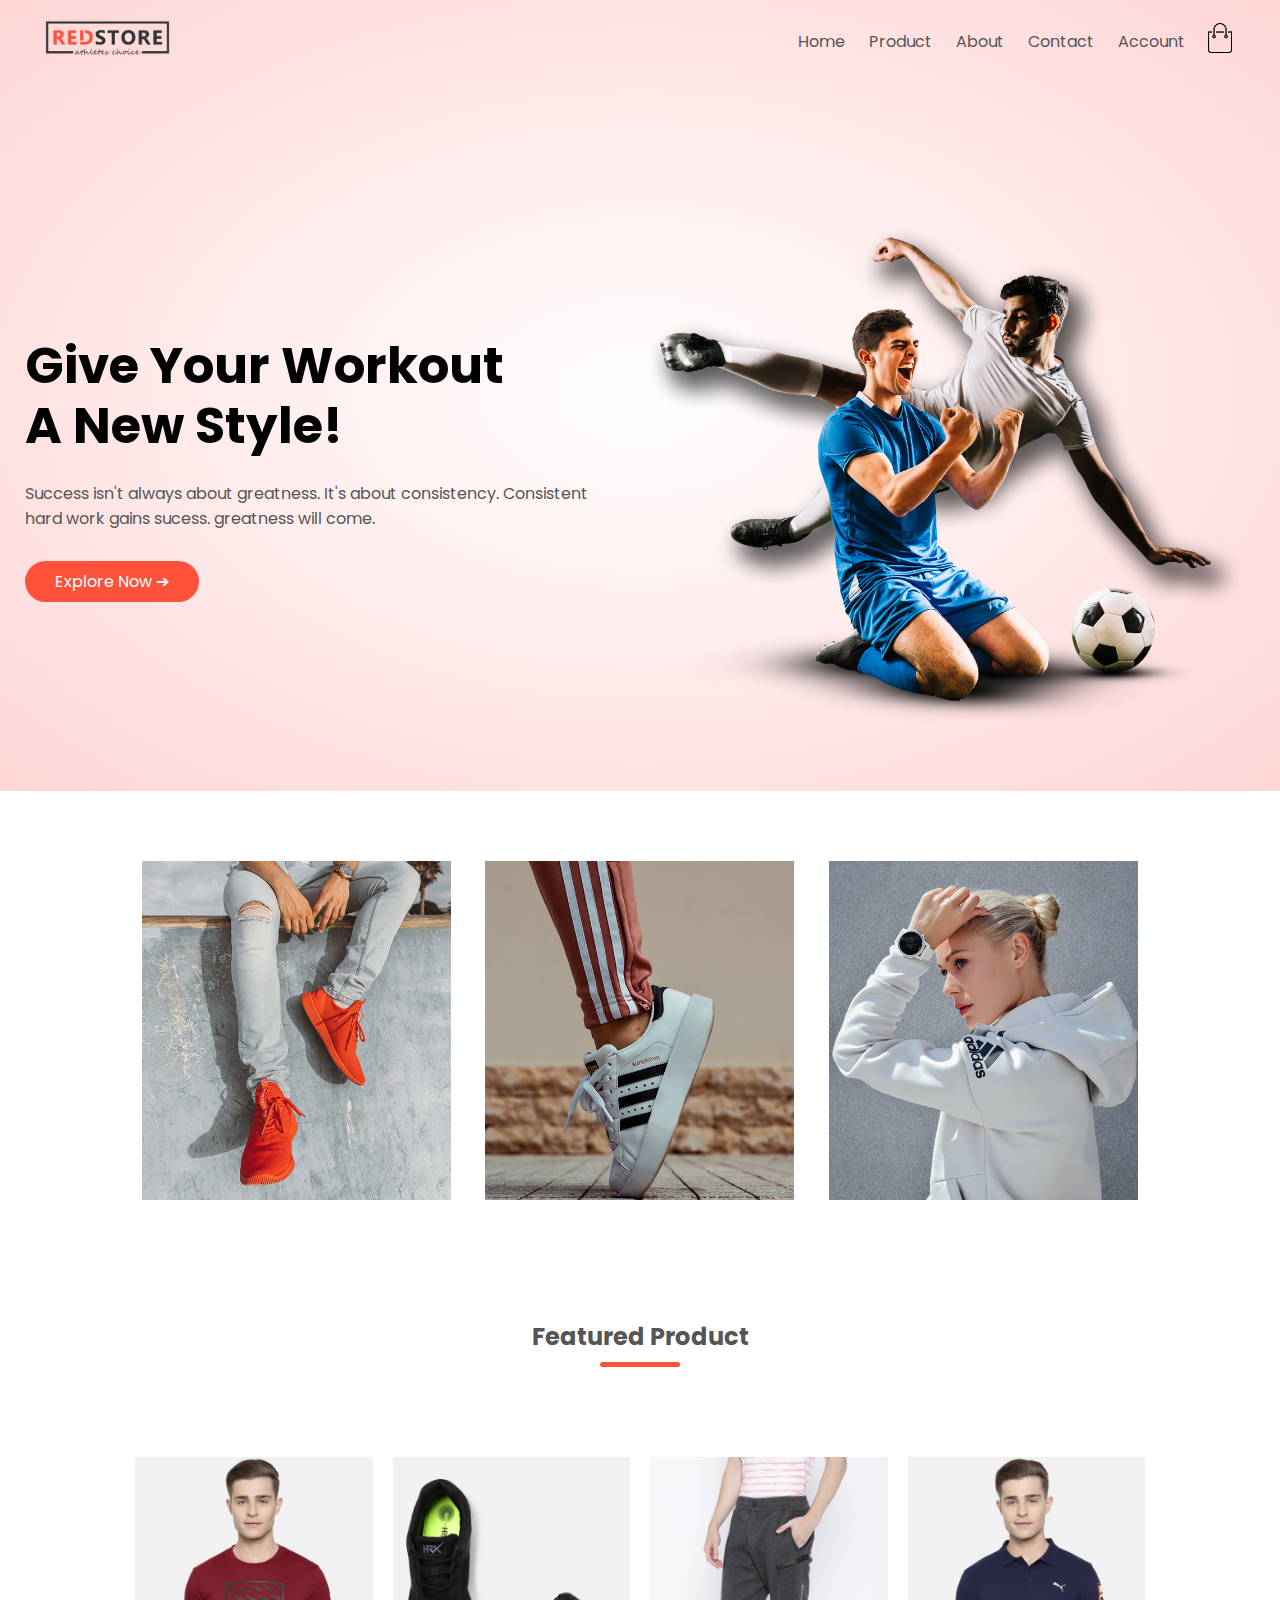
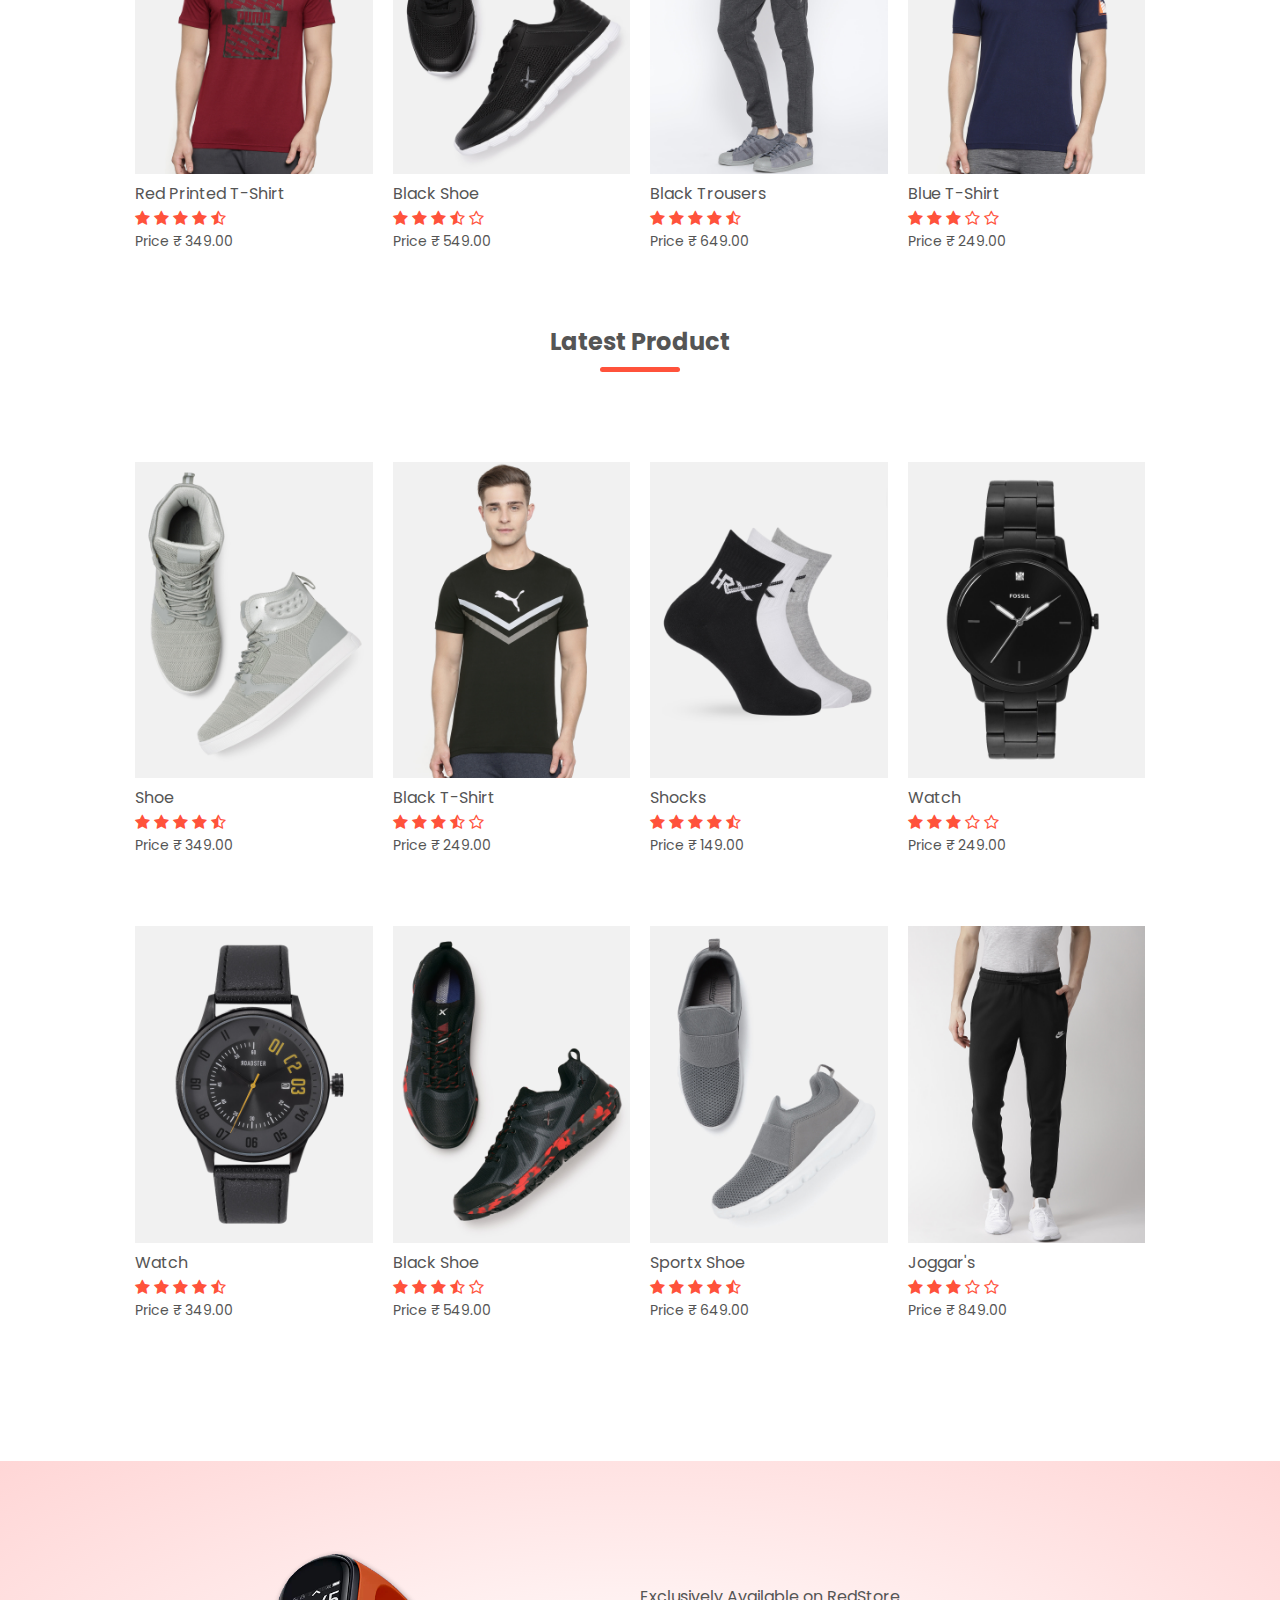
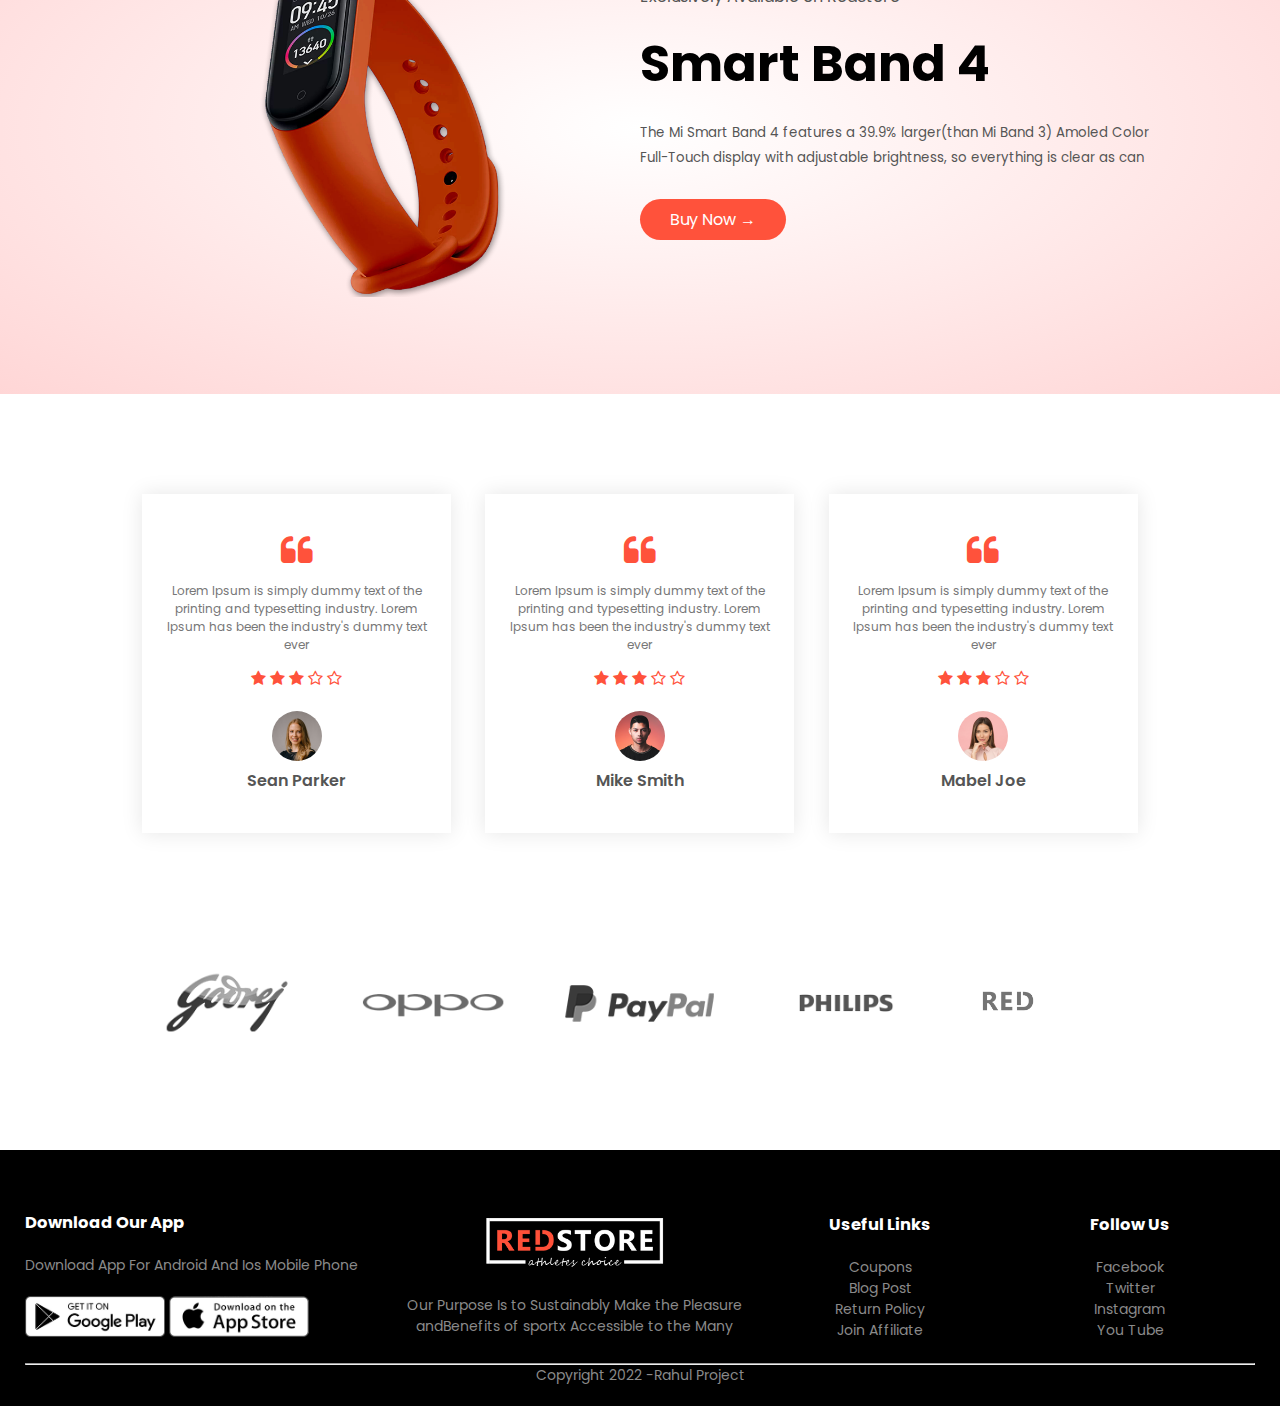
<file: index.html>
<!DOCTYPE html>
<html lang="en">
<head>
    <meta charset="UTF-8">
    <meta name="viewport" content="width=device-width, intial-scale=1.0">
    <meta http-equiv="X-UA-Compatible" content="IE=edge">
    <meta name="viewport" content="width=device-width, initial-scale=1.0">
    <title>Red Store | Ecommerce Website Design</title>
    <link rel="stylesheet" href="style.css">
    <link href="https://fonts.googleapis.com/css2?family=Poppins:wght@200;300;500;600;700&display=swap" rel="stylesheet">
    <link rel="stylesheet" href ="https://stackpath.bootstrapcdn.com/font-awesome/4.7.0/css/font-awesome.min.css">
     
</head>
<body>
    <div class="header">
    <div class="container">
        <div class="navbar">
            <div class="logo">
                <a href="index.html"><img src="logo.png" width="125px"></a>
            </div>

            <nav>
                <ul id="MenuItems">
                    <l1><a href="index.html">Home</a> </l1>
                    <l1><a href="products.html">Product</a> </l1>
                    <l1><a href="about.html">About</a> </l1>
                    <l1><a href="">Contact</a> </l1>
                    <l1><a href="account.html">Account</a> </l1>
                </ul>
            </nav>
            <a href="cart.html"><img src="cart.png" width="30px" height="30px"></a>
            <img src="menu.png" class="menu-icon" onclick="menutoggle()">

        </div>
        <div class="row">
            <div class="col-2">
                <h1>Give Your Workout <br>A New Style!</h1>
                <p>Success isn't always about greatness. It's about
                consistency. Consistent<br>hard work gains sucess. greatness 
                will come.</p>
                <a href="" class="btn">Explore Now &#x2794</a>
            </div>
            <div class="col-2">
                <img src="image1.png " alt="">

            </div>
        </div>

    </div>
</div>
<!-----------Features categories--------->
<div class="categories">
    <div class="small-container">
        <div class="row">
            <div class="col-3">
                <img src="category-1.jpg">
            </div>
            <div class="col-3">
                <img src="category-2.jpg">
             </div>
            <div class="col-3">
                <img src="category-3.jpg">
            </div>
        </div>
    </div> 
</div>

<!-----------Features products--------->
    <div class="small-container">
        <h2 class="title">Featured Product</h2>
           <div class="row">
               <div class="col-4">
                   <a href="product detail.html"><img src="product-1.jpg"></a>
                   <a href="product detail.html"><h4>Red Printed T-Shirt</h4></a>
                    <div class="ratting">
                        <i class="fa fa-star"></i>
                        <i class="fa fa-star"></i>
                        <i class="fa fa-star"></i>
                        <i class="fa fa-star"></i>
                        <i class="fa fa-star-half-o"></i>
                    </div>
                   <p>Price &#x20b9; 349.00</p>
               </div>
               <div class="col-4">
                <img src="product-2.jpg">
                <h4>Black Shoe</h4>
                 <div class="ratting">
                     <i class="fa fa-star"></i>
                     <i class="fa fa-star"></i>
                     <i class="fa fa-star"></i>
                     <i class="fa fa-star-half-o"></i>
                     <i class="fa fa-star-o"></i>
                 </div>
                <p>Price &#x20b9; 549.00</p>
            </div>
            <div class="col-4">
                <img src="product-3.jpg">
                <h4>Black Trousers</h4>
                 <div class="ratting">
                     <i class="fa fa-star"></i>
                     <i class="fa fa-star"></i>
                     <i class="fa fa-star"></i>
                     <i class="fa fa-star"></i>
                     <i class="fa fa-star-half-o"></i>
                 </div>
                <p>Price &#x20b9; 649.00</p>
            </div>
            <div class="col-4">
                <img src="product-4.jpg">
                <h4>Blue T-Shirt</h4>
                 <div class="ratting">
                     <i class="fa fa-star"></i>
                     <i class="fa fa-star"></i>
                     <i class="fa fa-star"></i>
                     <i class="fa fa-star-o"></i>
                     <i class="fa fa-star-o"></i>
                 </div>
                <p>Price &#x20b9; 249.00</p>
            </div>
           </div>
           <h2 class="title">Latest Product</h2>
           <div class="row">
            <div class="col-4">
                <img src="product-5.jpg">
                <h4>Shoe</h4>
                 <div class="ratting">
                     <i class="fa fa-star"></i>
                     <i class="fa fa-star"></i>
                     <i class="fa fa-star"></i>
                     <i class="fa fa-star"></i>
                     <i class="fa fa-star-half-o"></i>
                 </div>
                <p>Price &#x20b9; 349.00</p>
            </div>
            <div class="col-4">
             <img src="product-6.jpg">
             <h4>Black T-Shirt</h4>
              <div class="ratting">
                  <i class="fa fa-star"></i>
                  <i class="fa fa-star"></i>
                  <i class="fa fa-star"></i>
                  <i class="fa fa-star-half-o"></i>
                  <i class="fa fa-star-o"></i>
              </div>
             <p>Price &#x20b9; 249.00</p>
         </div>
         <div class="col-4">
             <img src="product-7.jpg">
             <h4>Shocks</h4>
              <div class="ratting">
                  <i class="fa fa-star"></i>
                  <i class="fa fa-star"></i>
                  <i class="fa fa-star"></i>
                  <i class="fa fa-star"></i>
                  <i class="fa fa-star-half-o"></i>
              </div>
             <p>Price &#x20b9; 149.00</p>
         </div>
         <div class="col-4">
             <img src="product-8.jpg">
             <h4>Watch</h4>
              <div class="ratting">
                  <i class="fa fa-star"></i>
                  <i class="fa fa-star"></i>
                  <i class="fa fa-star"></i>
                  <i class="fa fa-star-o"></i>
                  <i class="fa fa-star-o"></i>
              </div>
             <p>Price &#x20b9; 249.00</p>
         </div>
        </div>
        <div class="row">
            <div class="col-4">
                <img src="product-9.jpg">
                <h4>Watch</h4>
                 <div class="ratting">
                     <i class="fa fa-star"></i>
                     <i class="fa fa-star"></i>
                     <i class="fa fa-star"></i>
                     <i class="fa fa-star"></i>
                     <i class="fa fa-star-half-o"></i>
                 </div>
                <p>Price &#x20b9; 349.00</p>
            </div>
            <div class="col-4">
             <img src="product-10.jpg">
             <h4>Black Shoe</h4>
              <div class="ratting">
                  <i class="fa fa-star"></i>
                  <i class="fa fa-star"></i>
                  <i class="fa fa-star"></i>
                  <i class="fa fa-star-half-o"></i>
                  <i class="fa fa-star-o"></i>
              </div>
             <p>Price &#x20b9; 549.00</p>
         </div>
         <div class="col-4">
             <img src="product-11.jpg">
             <h4>Sportx Shoe</h4>
              <div class="ratting">
                  <i class="fa fa-star"></i>
                  <i class="fa fa-star"></i>
                  <i class="fa fa-star"></i>
                  <i class="fa fa-star"></i>
                  <i class="fa fa-star-half-o"></i>
              </div>
             <p>Price &#x20b9; 649.00</p>
         </div>
         <div class="col-4">
             <img src="product-12.jpg">
             <h4>Joggar's</h4>
              <div class="ratting">
                  <i class="fa fa-star"></i>
                  <i class="fa fa-star"></i>
                  <i class="fa fa-star"></i>
                  <i class="fa fa-star-o"></i>
                  <i class="fa fa-star-o"></i>
              </div>
             <p>Price &#x20b9; 849.00</p>
         </div>
        </div>
    </div>


    <!-----offer----------->
   <div class="offer">
       <div class="small-container">
           <div class="row">
               <div class="col-2">
                   <img src="exclusive.png" class="offer-img">
               </div>
               <div class="col-2">
                   <p>Exclusively Available on RedStore</p>
                   <h1>Smart Band 4</h1>
                   <small>
                       The Mi Smart Band 4 features a 39.9% larger(than Mi Band 3) Amoled
                       Color Full-Touch display with adjustable brightness, so everything 
                       is clear as can </small>
                    <a href="" class="btn">Buy Now &#8594;</a>
               </div>
           </div>
       </div>
   </div>
   
   


   <!------testimonial------>
   <div class="testimonial">
       <div class="small-container">
           <div class="row">
               <div class="col-3">
                <i class="fa fa-quote-left"></i>
                   <p>Lorem Ipsum is simply dummy text of the printing and typesetting industry.
                      Lorem Ipsum has been the industry's dummy text ever 
                   </p>
                   <div class="ratting">
                    <i class="fa fa-star"></i>
                    <i class="fa fa-star"></i>
                    <i class="fa fa-star"></i>
                    <i class="fa fa-star-o"></i>
                    <i class="fa fa-star-o"></i>
                </div>
                   <img src="user-1.png">
                   <h3>Sean Parker</h3>
               </div>
               <div class="col-3">
                <i class="fa fa-quote-left"></i>
                   <p>Lorem Ipsum is simply dummy text of the printing and typesetting industry.
                      Lorem Ipsum has been the industry's dummy text ever 
                   </p>
                   <div class="ratting">
                    <i class="fa fa-star"></i>
                    <i class="fa fa-star"></i>
                    <i class="fa fa-star"></i>
                    <i class="fa fa-star-o"></i>
                    <i class="fa fa-star-o"></i>
                </div>
                   <img src="user-2.png">
                   <h3>Mike Smith</h3>
               </div>
               <div class="col-3">
                <i class="fa fa-quote-left"></i>
                   <p>Lorem Ipsum is simply dummy text of the printing and typesetting industry.
                      Lorem Ipsum has been the industry's dummy text ever 
                   </p>
                   <div class="ratting">
                    <i class="fa fa-star"></i>
                    <i class="fa fa-star"></i>
                    <i class="fa fa-star"></i>
                    <i class="fa fa-star-o"></i>
                    <i class="fa fa-star-o"></i>
                </div>
                   <img src="user-3.png">
                   <h3>Mabel Joe</h3>
               </div>
           </div>
       </div>
   </div>



<!-------brands--------->
<div class="brands">
    <div class="small-container">
        <div class="row">
            <div class="col-5">
                <img src="logo-godrej.png">
            </div>
            <div class="col-5">
                <img src="logo-oppo.png">
            </div>
            <div class="col-5">
                <img src="logo-paypal.png">
            </div>
            <div class="col-5">
                <img src="logo-philips.png">
            </div>
            <div class="col-5">
                <img src="logo-white.png">
            </div>
        </div>
    </div>
</div>



<!-----footer------->
<div class="footer">
    <div class="container">
        <div class="row">
            <div class="footer-col-1">
                <h3>Download Our App</h3>
                <p>Download App For Android And Ios Mobile Phone</p>
                <div class="app-logo">
                    <img src="play-store.png">
                    <img src="app-store.png">
                </div>
            </div>
            <div class="footer-col-2">
                <img src="logo-white.png">
                <p>Our Purpose Is to Sustainably Make the Pleasure 
                    andBenefits of sportx Accessible to the Many</p>
            </div>
            <div class="footer-col-3">
                <h3>Useful Links</h3>
                <ul>
                    <li>Coupons</li>
                    <li>Blog Post</li>
                    <li>Return Policy</li>
                    <li>Join Affiliate</li>
                </ul>
            </div>
            <div class="footer-col-4">
                <h3>Follow Us</h3>
                <ul>
                    <li>Facebook</li>
                    <li>Twitter</li>
                    <li>Instagram</li>
                    <li>You Tube</li>
                </ul>
                
            </div>
        </div>
        <hr>
        <p class="copyright">Copyright 2022 -Rahul Project </p>
    </div>
</div>

<!-------js for toggle menu------->
<script>
    var MenuItems= document.getElementById("MenuItems")

    MenuItems.style.maxHeight = "0px";


    function menutoggle(){
        if (MenuItems.style.maxHeight =="0px")
        {
            MenuItems.style.maxHeight="200px";  
        }
        else
        {
            MenuItems.style.maxHeight="0px";
        }
    }
</script>

</body>
</html>
</file>
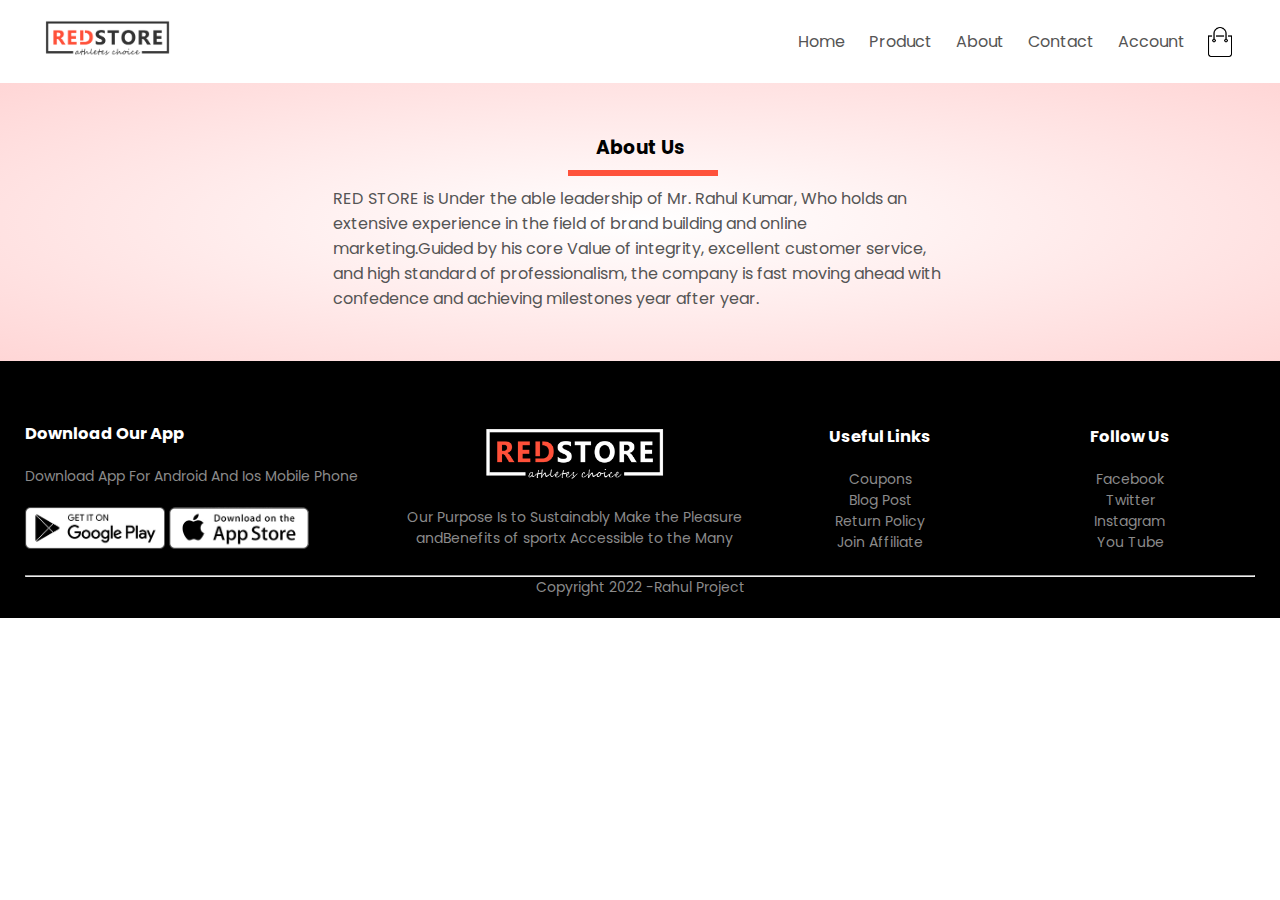
<file: about.html>
<!DOCTYPE html>
<html lang="en">
<head>
    <meta charset="UTF-8">
    <meta name="viewport" content="width=device-width, intial-scale=1.0">
    <meta http-equiv="X-UA-Compatible" content="IE=edge">
    <meta name="viewport" content="width=device-width, initial-scale=1.0">
    <title>About | Ecommerce Website Design</title>
    <link rel="stylesheet" href="style.css">
    <link href="https://fonts.googleapis.com/css2?family=Poppins:wght@200;300;500;600;700&display=swap" rel="stylesheet">
    <link rel="stylesheet" href ="https://stackpath.bootstrapcdn.com/font-awesome/4.7.0/css/font-awesome.min.css">
     
</head>
<body>
    <div class="container">
        <div class="navbar">
            <div class="logo">
                <img src="logo.png" width="125px">
            </div>

            <nav>
                <ul id="MenuItems">
                    <l1><a href="">Home</a> </l1>
                    <l1><a href="">Product</a> </l1>
                    <l1><a href="">About</a> </l1>
                    <l1><a href="">Contact</a> </l1>
                    <l1><a href="">Account</a> </l1>
                </ul>
            </nav>
            <img src="cart.png" width="30px" height="30px">
            <img src="menu.png" class="menu-icon" onclick="menutoggle()">

        </div>
    </div>


    <!----About Pge-->
    <div class="about-page">
    <div class="container about">
        <div class="row">
            <div class="col-2">
                <h3>About Us</h3>
                <hr id="Indicator-about">
                <p>RED STORE is Under the able leadership of Mr. Rahul Kumar, Who holds an extensive experience
                    in the field of brand building and online marketing.Guided by his core Value of integrity,
                    excellent customer service, and high standard of professionalism, the company is fast moving
                    ahead with confedence and achieving milestones year after year.  
                </p>
            </div>
        </div>
    </div>
</div>





<!-----footer------->
<div class="footer">
    <div class="container">
        <div class="row">
            <div class="footer-col-1">
                <h3>Download Our App</h3>
                <p>Download App For Android And Ios Mobile Phone</p>
                <div class="app-logo">
                    <img src="play-store.png">
                    <img src="app-store.png">
                </div>
            </div>
            <div class="footer-col-2">
                <img src="logo-white.png">
                <p>Our Purpose Is to Sustainably Make the Pleasure 
                    andBenefits of sportx Accessible to the Many</p>
            </div>
            <div class="footer-col-3">
                <h3>Useful Links</h3>
                <ul>
                    <li>Coupons</li>
                    <li>Blog Post</li>
                    <li>Return Policy</li>
                    <li>Join Affiliate</li>
                </ul>
            </div>
            <div class="footer-col-4">
                <h3>Follow Us</h3>
                <ul>
                    <li>Facebook</li>
                    <li>Twitter</li>
                    <li>Instagram</li>
                    <li>You Tube</li>
                </ul>
                
            </div>
        </div>
        <hr>
        <p class="copyright">Copyright 2022 -Rahul Project </p>
    </div>
</div>

<!-------js for toggle menu------->
<script>
    var MenuItems= document.getElementById("MenuItems")

    MenuItems.style.maxHeight = "0px";


    function menutoggle(){
        if (MenuItems.style.maxHeight =="0px")
        {
            MenuItems.style.maxHeight="200px";  
        }
        else
        {
            MenuItems.style.maxHeight="0px";
        }
    }
</script>



</body>
</html>
</file>
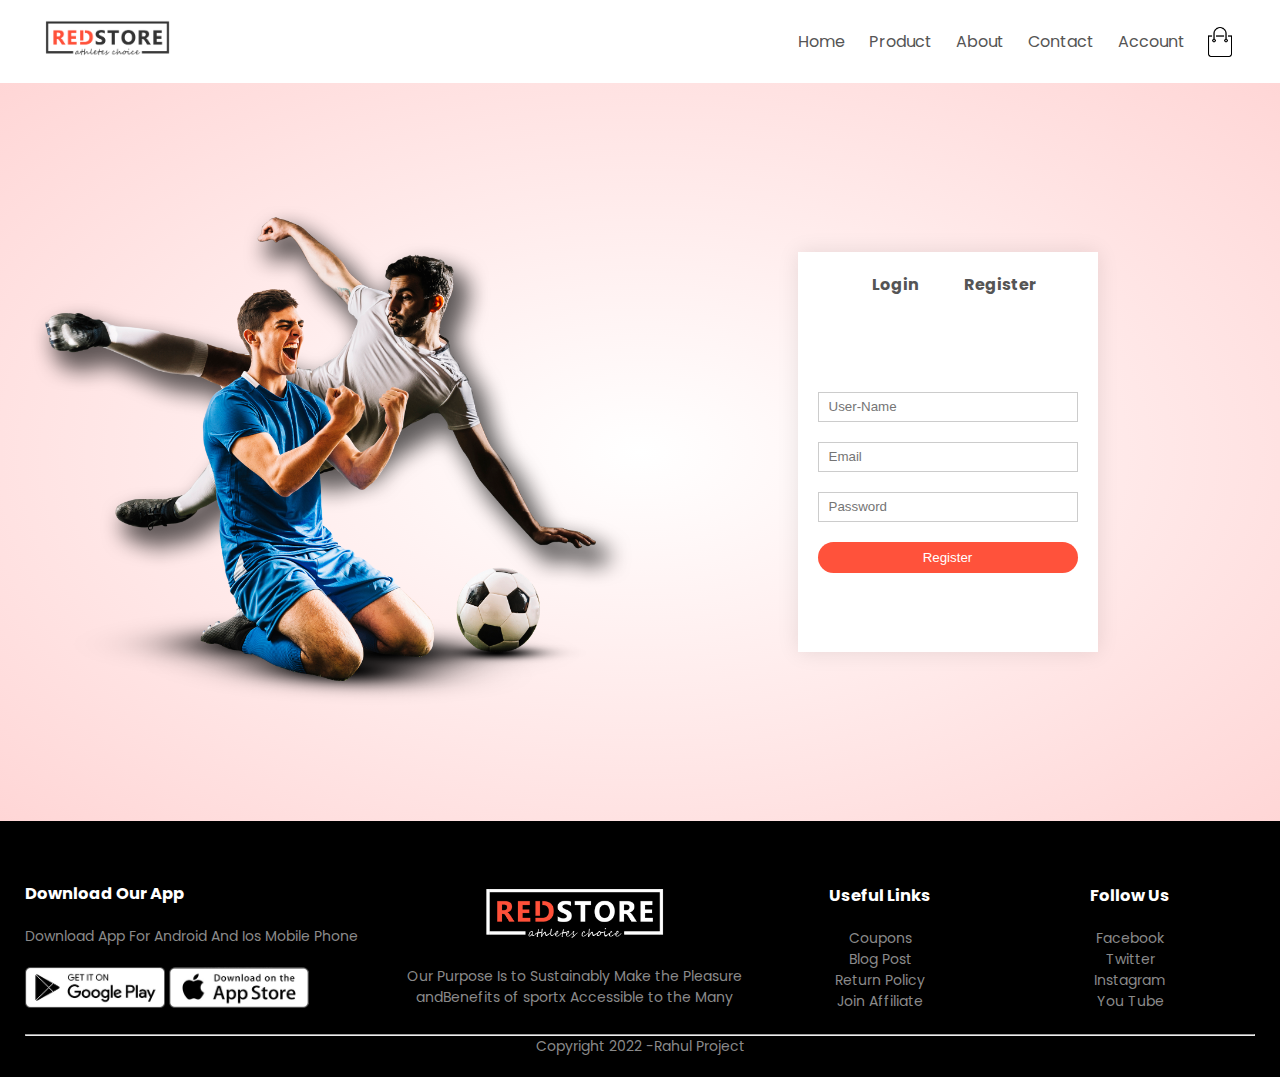
<file: account.html>
<!DOCTYPE html>
<html lang="en">
<head>
    <meta charset="UTF-8">
    <meta name="viewport" content="width=device-width, intial-scale=1.0">
    <meta http-equiv="X-UA-Compatible" content="IE=edge">
    <meta name="viewport" content="width=device-width, initial-scale=1.0">
    <title>ACCOUNT | Ecommerce Website Design</title>
    <link rel="stylesheet" href="style.css">
    <link href="https://fonts.googleapis.com/css2?family=Poppins:wght@200;300;500;600;700&display=swap" rel="stylesheet">
    <link rel="stylesheet" href ="https://stackpath.bootstrapcdn.com/font-awesome/4.7.0/css/font-awesome.min.css">
     
</head>
<body>
    <div class="container">
        <div class="navbar">
            <div class="logo">
                <img src="logo.png" width="125px">
            </div>

            <nav>
                <ul id="MenuItems">
                    <l1><a href="">Home</a> </l1>
                    <l1><a href="">Product</a> </l1>
                    <l1><a href="">About</a> </l1>
                    <l1><a href="">Contact</a> </l1>
                    <l1><a href="">Account</a> </l1>
                </ul>
            </nav>
            <img src="cart.png" width="30px" height="30px">
            <img src="menu.png" class="menu-icon" onclick="menutoggle()">

        </div>
    </div>
<!---Account page-->
<div class="account-page">
    <div class="container">
        <div class="row">
            <div class="col-2">
                <img src="image1.png" width="100%">
            </div>
            <div class="col-2">
                <div class="form-container">
                       <div class="form-btn">
                           <span onclick="login()">Login</span>
                           <span onclick="register()">Register</span>
                           <hr id="Indicator">
                       </div>
                       <form id="LoginForm">
                           <input type="text" placeholder="User-Name">
                           <input type="passwprd" placeholder="Password">
                           <button type="submit" class="btn">Login</button>
                           <a href="">Forgot Password</a>
                       </form>

                       <form id="RegForm">
                        <input type="text" placeholder="User-Name">
                        <input type="email" placeholder="Email">
                        <input type="passwprd" placeholder="Password">
                        <button type="submit" class="btn">Register</button>
                       </form>
                </div>
            </div>
        </div>
    </div>
</div>


<!-----footer------->
<div class="footer">
    <div class="container">
        <div class="row">
            <div class="footer-col-1">
                <h3>Download Our App</h3>
                <p>Download App For Android And Ios Mobile Phone</p>
                <div class="app-logo">
                    <img src="play-store.png">
                    <img src="app-store.png">
                </div>
            </div>
            <div class="footer-col-2">
                <img src="logo-white.png">
                <p>Our Purpose Is to Sustainably Make the Pleasure 
                    andBenefits of sportx Accessible to the Many</p>
            </div>
            <div class="footer-col-3">
                <h3>Useful Links</h3>
                <ul>
                    <li>Coupons</li>
                    <li>Blog Post</li>
                    <li>Return Policy</li>
                    <li>Join Affiliate</li>
                </ul>
            </div>
            <div class="footer-col-4">
                <h3>Follow Us</h3>
                <ul>
                    <li>Facebook</li>
                    <li>Twitter</li>
                    <li>Instagram</li>
                    <li>You Tube</li>
                </ul>
                
            </div>
        </div>
        <hr>
        <p class="copyright">Copyright 2022 -Rahul Project </p>
    </div>
</div>

<!-------js for toggle menu------->
<script>
    var MenuItems= document.getElementById("MenuItems")

    MenuItems.style.maxHeight = "0px";


    function menutoggle(){
        if (MenuItems.style.maxHeight =="0px")
        {
            MenuItems.style.maxHeight="200px";  
        }
        else
        {
            MenuItems.style.maxHeight="0px";
        }
    }
</script>


<!------js for toggle form-->
<script>
    var LoginForm=document.getElementById("LoginForm");
    var RegForm=document.getElementById("RegForm");
    var Indicator=document.getElementById("Indicator");

    function register(){
       RegForm.style.transform="translateX(0px)";
       LoginForm.style.transform="translateX(0px)";
       Indicator.style.transform="translateX(100px)";

    }
    function login(){
        RegForm.style.transform="translateX(300px)";
        LoginForm.style.transform="translateX(300px)";
        Indicator.style.transform="translateX(0px)";
    }
</script>



</body>
</html>
</file>
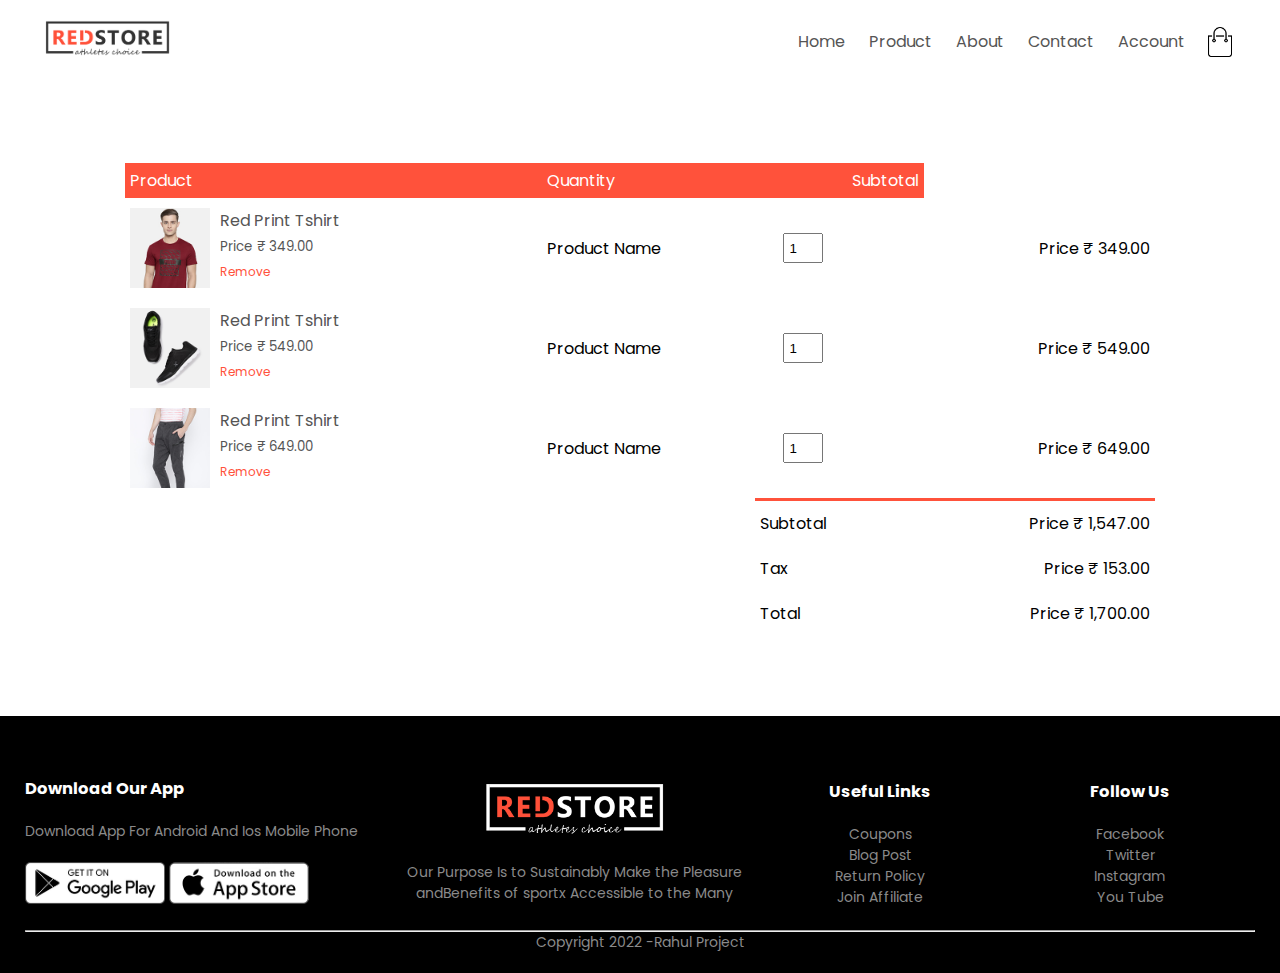
<file: cart.html>
<!DOCTYPE html>
<html lang="en">
<head>
    <meta charset="UTF-8">
    <meta name="viewport" content="width=device-width, intial-scale=1.0">
    <meta http-equiv="X-UA-Compatible" content="IE=edge">
    <meta name="viewport" content="width=device-width, initial-scale=1.0">
    <title>CART | Ecommerce Website Design</title>
    <link rel="stylesheet" href="style.css">
    <link href="https://fonts.googleapis.com/css2?family=Poppins:wght@200;300;500;600;700&display=swap" rel="stylesheet">
    <link rel="stylesheet" href ="https://stackpath.bootstrapcdn.com/font-awesome/4.7.0/css/font-awesome.min.css">
     
</head>
<body>
    <div class="container">
        <div class="navbar">
            <div class="logo">
                <img src="logo.png" width="125px">
            </div>

            <nav>
                <ul id="MenuItems">
                    <l1><a href="">Home</a> </l1>
                    <l1><a href="">Product</a> </l1>
                    <l1><a href="">About</a> </l1>
                    <l1><a href="">Contact</a> </l1>
                    <l1><a href="">Account</a> </l1>
                </ul>
            </nav>
            <img src="cart.png" width="30px" height="30px">
            <img src="menu.png" class="menu-icon" onclick="menutoggle()">

        </div>
    </div>

<!---cart item details------>
<div class="small-container cart-page">
    <table>
        <tr>
            <th>Product</th>
            <th>Quantity</th>
            <th>Subtotal</th>
        </tr>
        <tr>
            <td>
                <div class="cart-info">
                    <img src="buy-1.jpg" alt="">
                    <div class="">
                        <p>Red Print Tshirt</p>
                        <small>Price &#x20b9; 349.00</small>
                        <br>
                        <a href="">Remove</a>
                    </div>
                </div>
            </td>
          <td>Product Name</td>
          <td><input type="number" value="1"></td>
          <td>Price &#x20b9; 349.00</td>
        </tr>
        <tr>
            <td>
                <div class="cart-info">
                    <img src="buy-2.jpg" alt="">
                    <div class="">
                        <p>Red Print Tshirt</p>
                        <small>Price &#x20b9; 549.00</small>
                        <br>
                        <a href="">Remove</a>
                    </div>
                </div>
            </td>
          <td>Product Name</td>
          <td><input type="number" value="1"></td>
          <td>Price &#x20b9; 549.00</td>
        </tr>
        <tr>
            <td>
                <div class="cart-info">
                    <img src="buy-3.jpg" alt="">
                    <div class="">
                        <p>Red Print Tshirt</p>
                        <small>Price &#x20b9; 649.00</small>
                        <br>
                        <a href="">Remove</a>
                    </div>
                </div>
            </td>
          <td>Product Name</td>
          <td><input type="number" value="1"></td>
          <td>Price &#x20b9; 649.00</td>
        </tr>
    </table>

    <div class="total-price">
        <table>
            <tr>
                <td>Subtotal</td>
                <td>Price &#x20b9; 1,547.00</td>
            </tr>
            <tr>
                <td>Tax</td>
                <td>Price &#x20b9; 153.00</td>
            </tr>
            <tr>
                <td>Total</td>
                <td>Price &#x20b9; 1,700.00</td>
            </tr>
        </table>
    </div>
</div>



<!-----footer------->
<div class="footer">
    <div class="container">
        <div class="row">
            <div class="footer-col-1">
                <h3>Download Our App</h3>
                <p>Download App For Android And Ios Mobile Phone</p>
                <div class="app-logo">
                    <img src="play-store.png">
                    <img src="app-store.png">
                </div>
            </div>
            <div class="footer-col-2">
                <img src="logo-white.png">
                <p>Our Purpose Is to Sustainably Make the Pleasure 
                    andBenefits of sportx Accessible to the Many</p>
            </div>
            <div class="footer-col-3">
                <h3>Useful Links</h3>
                <ul>
                    <li>Coupons</li>
                    <li>Blog Post</li>
                    <li>Return Policy</li>
                    <li>Join Affiliate</li>
                </ul>
            </div>
            <div class="footer-col-4">
                <h3>Follow Us</h3>
                <ul>
                    <li>Facebook</li>
                    <li>Twitter</li>
                    <li>Instagram</li>
                    <li>You Tube</li>
                </ul>
                
            </div>
        </div>
        <hr>
        <p class="copyright">Copyright 2022 -Rahul Project </p>
    </div>
</div>

<!-------js for toggle menu------->
<script>
    var MenuItems= document.getElementById("MenuItems")

    MenuItems.style.maxHeight = "0px";


    function menutoggle(){
        if (MenuItems.style.maxHeight =="0px")
        {
            MenuItems.style.maxHeight="200px";  
        }
        else
        {
            MenuItems.style.maxHeight="0px";
        }
    }
</script>



</body>
</html>
</file>
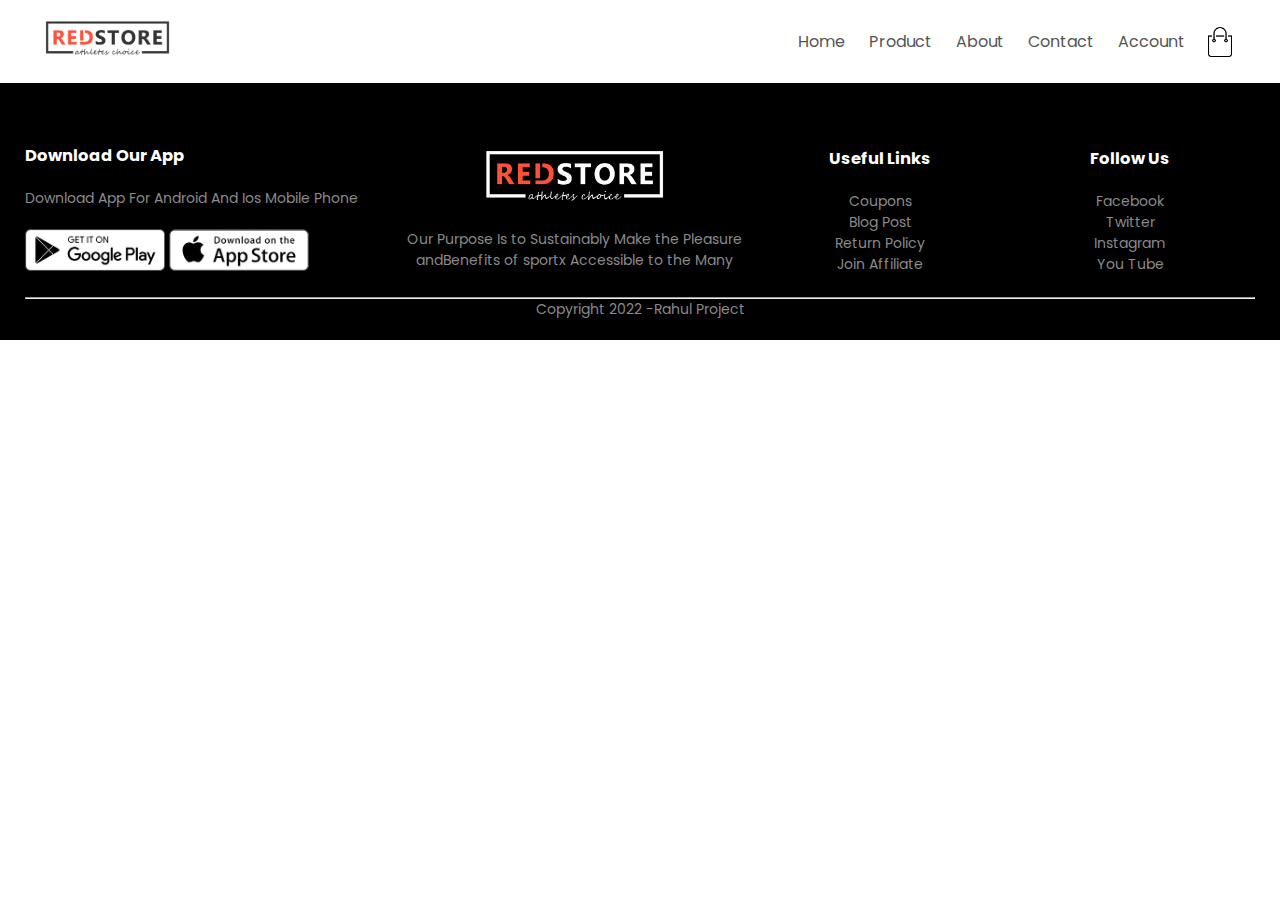
<file: contact.html>
<!DOCTYPE html>
<html lang="en">
<head>
    <meta charset="UTF-8">
    <meta name="viewport" content="width=device-width, intial-scale=1.0">
    <meta http-equiv="X-UA-Compatible" content="IE=edge">
    <meta name="viewport" content="width=device-width, initial-scale=1.0">
    <title>Contact | Ecommerce Website Design</title>
    <link rel="stylesheet" href="style.css">
    <link href="https://fonts.googleapis.com/css2?family=Poppins:wght@200;300;500;600;700&display=swap" rel="stylesheet">
    <link rel="stylesheet" href ="https://stackpath.bootstrapcdn.com/font-awesome/4.7.0/css/font-awesome.min.css">
     
</head>
<body>
    <div class="container">
        <div class="navbar">
            <div class="logo">
                <img src="logo.png" width="125px">
            </div>

            <nav>
                <ul id="MenuItems">
                    <l1><a href="">Home</a> </l1>
                    <l1><a href="">Product</a> </l1>
                    <l1><a href="">About</a> </l1>
                    <l1><a href="">Contact</a> </l1>
                    <l1><a href="">Account</a> </l1>
                </ul>
            </nav>
            <img src="cart.png" width="30px" height="30px">
            <img src="menu.png" class="menu-icon" onclick="menutoggle()">

        </div>
    </div>



<!-----footer------->
<div class="footer">
    <div class="container">
        <div class="row">
            <div class="footer-col-1">
                <h3>Download Our App</h3>
                <p>Download App For Android And Ios Mobile Phone</p>
                <div class="app-logo">
                    <img src="play-store.png">
                    <img src="app-store.png">
                </div>
            </div>
            <div class="footer-col-2">
                <img src="logo-white.png">
                <p>Our Purpose Is to Sustainably Make the Pleasure 
                    andBenefits of sportx Accessible to the Many</p>
            </div>
            <div class="footer-col-3">
                <h3>Useful Links</h3>
                <ul>
                    <li>Coupons</li>
                    <li>Blog Post</li>
                    <li>Return Policy</li>
                    <li>Join Affiliate</li>
                </ul>
            </div>
            <div class="footer-col-4">
                <h3>Follow Us</h3>
                <ul>
                    <li>Facebook</li>
                    <li>Twitter</li>
                    <li>Instagram</li>
                    <li>You Tube</li>
                </ul>
                
            </div>
        </div>
        <hr>
        <p class="copyright">Copyright 2022 -Rahul Project </p>
    </div>
</div>

<!-------js for toggle menu------->
<script>
    var MenuItems= document.getElementById("MenuItems")

    MenuItems.style.maxHeight = "0px";


    function menutoggle(){
        if (MenuItems.style.maxHeight =="0px")
        {
            MenuItems.style.maxHeight="200px";  
        }
        else
        {
            MenuItems.style.maxHeight="0px";
        }
    }
</script>



</body>
</html>
</file>
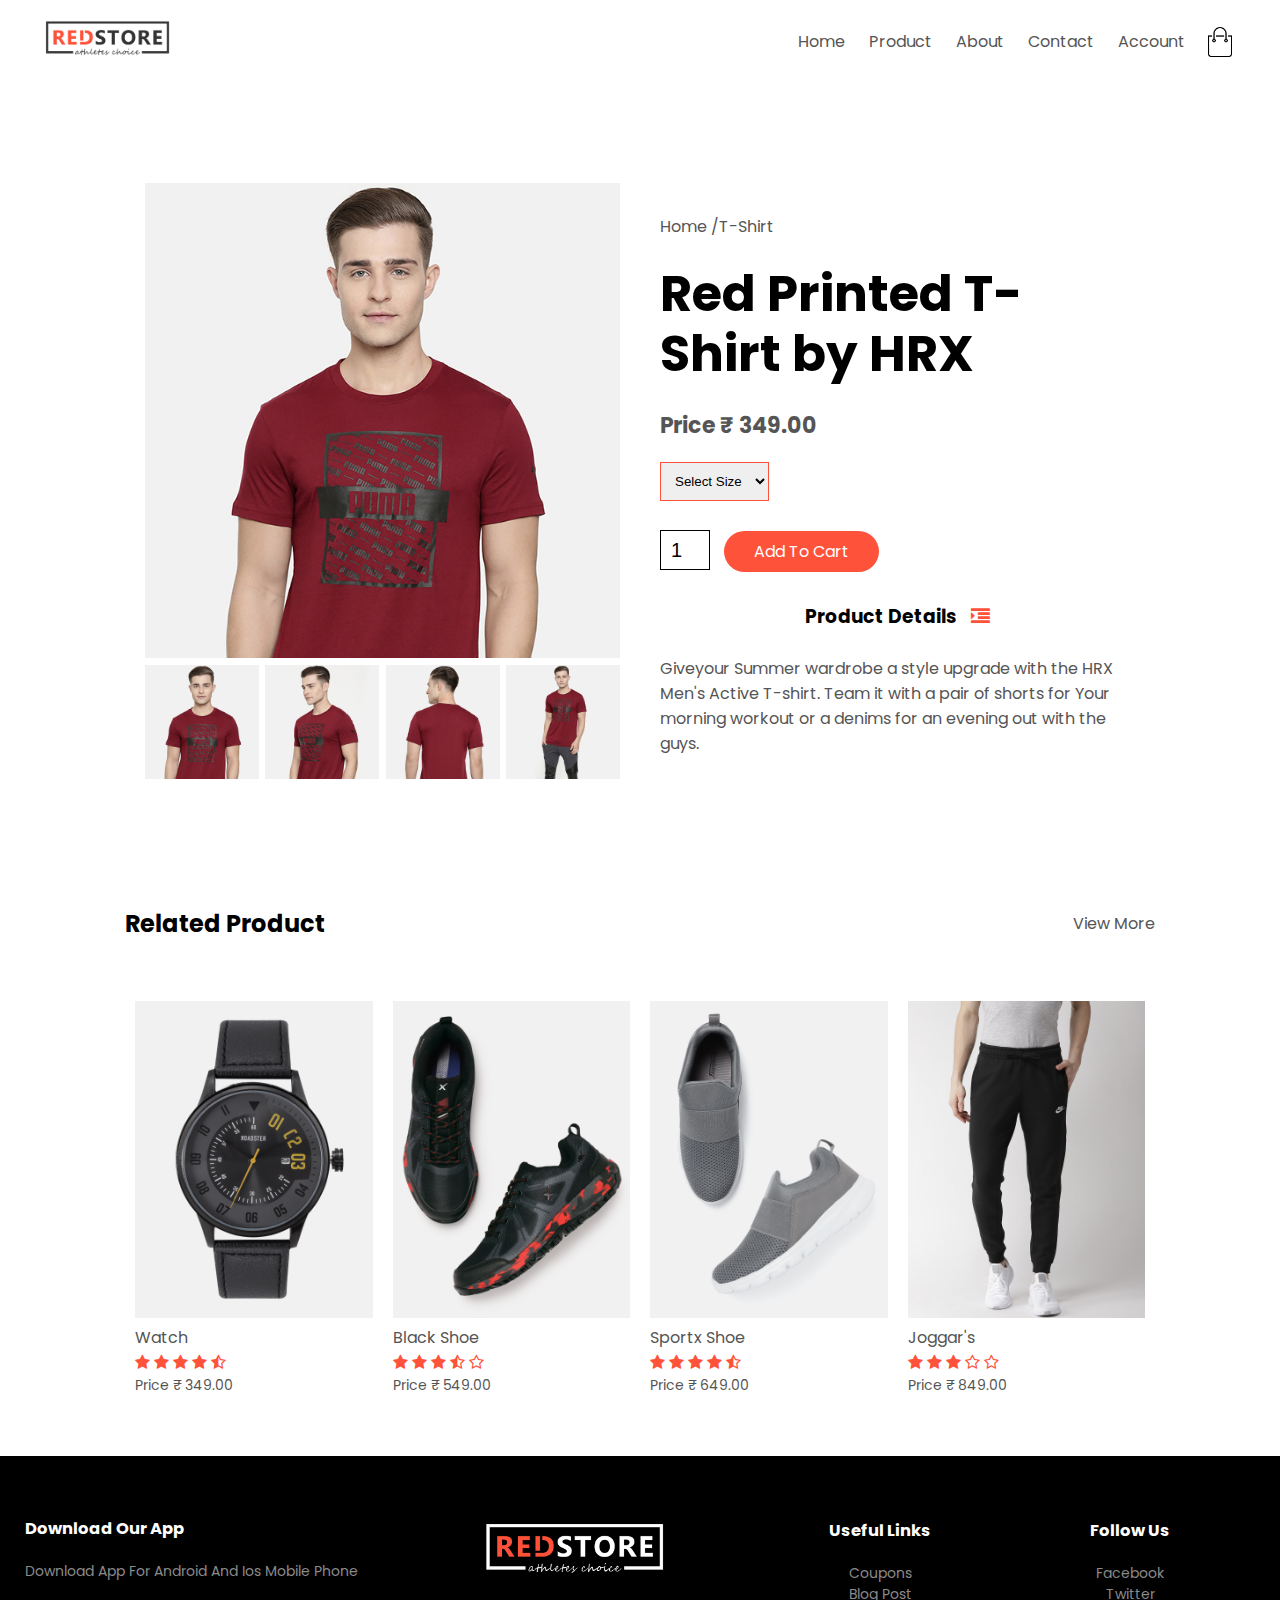
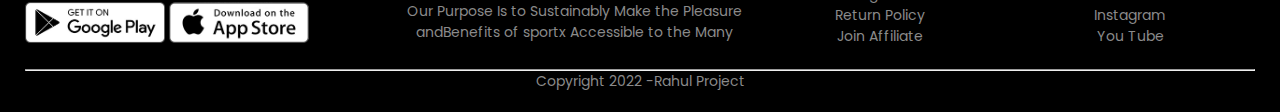
<file: product detail.html>
<!DOCTYPE html>
<html lang="en">
<head>
    <meta charset="UTF-8">
    <meta name="viewport" content="width=device-width, intial-scale=1.0">
    <meta http-equiv="X-UA-Compatible" content="IE=edge">
    <meta name="viewport" content="width=device-width, initial-scale=1.0">
    <title>All Products | Ecommerce Website Design</title>
    <link rel="stylesheet" href="style.css">
    <link href="https://fonts.googleapis.com/css2?family=Poppins:wght@200;300;500;600;700&display=swap" rel="stylesheet">
    <link rel="stylesheet" href ="https://stackpath.bootstrapcdn.com/font-awesome/4.7.0/css/font-awesome.min.css">
     
</head>
<body>
    <div class="container">
        <div class="navbar">
            <div class="logo">
                <img src="logo.png" width="125px">
            </div>

            <nav>
                <ul id="MenuItems">
                    <l1><a href="">Home</a> </l1>
                    <l1><a href="">Product</a> </l1>
                    <l1><a href="">About</a> </l1>
                    <l1><a href="">Contact</a> </l1>
                    <l1><a href="">Account</a> </l1>
                </ul>
            </nav>
            <img src="cart.png" width="30px" height="30px">
            <img src="menu.png" class="menu-icon" onclick="menutoggle()">

        </div>
    </div>

    <!---single product detail----->
    <div class="small-container single-product">
        <div class="row">
            <div class="col-2">
                <img src="gallery-1.jpg" width="100%" id="productimg">
                <div class="small-img-row">
                    <div class="small-img-col">
                        <img src="gallery-1.jpg" width="100%" class="small-img">
                    </div>
                    <div class="small-img-col">
                        <img src="gallery-2.jpg" width="100%" class="small-img">
                    </div>
                    <div class="small-img-col">
                        <img src="gallery-3.jpg" width="100%" class="small-img">
                    </div>
                    <div class="small-img-col">
                        <img src="gallery-4.jpg" width="100%" class="small-img">
                    </div>
                </div>
            </div>
            <div class="col-2">
                   <p>Home /T-Shirt</p> 
                   <h1>Red Printed T-Shirt by HRX</h1>
                    <h4>Price &#x20b9; 349.00</h4>
                    <select>
                        <option>Select Size</option>
                        <option>XXL</option>
                        <option>XL</option>
                        <option>Large</option>
                        <option>Medium</option>
                        <option>Small</option>
                    </select>
                    <input type="number" value="1">
                    <a href="" class=btn>Add To Cart</a>
                    <h3>Product Details <i class="fa fa-indent"></i></h3>
                    <br>
                    <p>
                    Giveyour Summer wardrobe a style upgrade with the HRX Men's 
                    Active T-shirt. Team it with a pair of shorts for Your 
                    morning workout or a denims for an evening out with the
                    guys. </p>

            </div>
        </div>
    </div>

    <!----title----->
       <div class="small-container">
           <div class="row row-2">
               <h2>Related Product</h2>
               <p>View More</p>
           </div>
       </div>
    <!---product-->

    <div class="small-container">
     <div class="row">
         <div class="col-4">
             <img src="product-9.jpg">
             <h4>Watch</h4>
              <div class="ratting">
                  <i class="fa fa-star"></i>
                  <i class="fa fa-star"></i>
                  <i class="fa fa-star"></i>
                  <i class="fa fa-star"></i>
                  <i class="fa fa-star-half-o"></i>
              </div>
             <p>Price &#x20b9; 349.00</p>
         </div>
         <div class="col-4">
          <img src="product-10.jpg">
          <h4>Black Shoe</h4>
           <div class="ratting">
               <i class="fa fa-star"></i>
               <i class="fa fa-star"></i>
               <i class="fa fa-star"></i>
               <i class="fa fa-star-half-o"></i>
               <i class="fa fa-star-o"></i>
           </div>
          <p>Price &#x20b9; 549.00</p>
      </div>
      <div class="col-4">
          <img src="product-11.jpg">
          <h4>Sportx Shoe</h4>
           <div class="ratting">
               <i class="fa fa-star"></i>
               <i class="fa fa-star"></i>
               <i class="fa fa-star"></i>
               <i class="fa fa-star"></i>
               <i class="fa fa-star-half-o"></i>
           </div>
          <p>Price &#x20b9; 649.00</p>
      </div>
      <div class="col-4">
          <img src="product-12.jpg">
          <h4>Joggar's</h4>
           <div class="ratting">
               <i class="fa fa-star"></i>
               <i class="fa fa-star"></i>
               <i class="fa fa-star"></i>
               <i class="fa fa-star-o"></i>
               <i class="fa fa-star-o"></i>
           </div>
          <p>Price &#x20b9; 849.00</p>
      </div>
     </div>
     </div>
    


<!-----footer------->
<div class="footer">
    <div class="container">
        <div class="row">
            <div class="footer-col-1">
                <h3>Download Our App</h3>
                <p>Download App For Android And Ios Mobile Phone</p>
                <div class="app-logo">
                    <img src="play-store.png">
                    <img src="app-store.png">
                </div>
            </div>
            <div class="footer-col-2">
                <img src="logo-white.png">
                <p>Our Purpose Is to Sustainably Make the Pleasure 
                    andBenefits of sportx Accessible to the Many</p>
            </div>
            <div class="footer-col-3">
                <h3>Useful Links</h3>
                <ul>
                    <li>Coupons</li>
                    <li>Blog Post</li>
                    <li>Return Policy</li>
                    <li>Join Affiliate</li>
                </ul>
            </div>
            <div class="footer-col-4">
                <h3>Follow Us</h3>
                <ul>
                    <li>Facebook</li>
                    <li>Twitter</li>
                    <li>Instagram</li>
                    <li>You Tube</li>
                </ul>
                
            </div>
        </div>
        <hr>
        <p class="copyright">Copyright 2022 -Rahul Project </p>
    </div>
</div>

<!-------js for toggle menu------->
<script>
    var MenuItems= document.getElementById("MenuItems")

    MenuItems.style.maxHeight = "0px";


    function menutoggle(){
        if (MenuItems.style.maxHeight =="0px")
        {
            MenuItems.style.maxHeight="200px";  
        }
        else
        {
            MenuItems.style.maxHeight="0px";
        }
    }
</script>


<!-----js for product gallery-->
<script>
    var productimg= document.getElementById("productimg");
    var smallimg= document.getElementsByClassName("small-img");
    smallimg[0].onclick=function(){
        productimg.src=smallimg[0].src
    }
    smallimg[1].onclick=function(){
        productimg.src=smallimg[1].src
    }
    smallimg[2].onclick=function(){
        productimg.src=smallimg[2].src
    }
    smallimg[3].onclick=function(){
        productimg.src=smallimg[3].src
    }
</script>

</body>
</html>
</file>
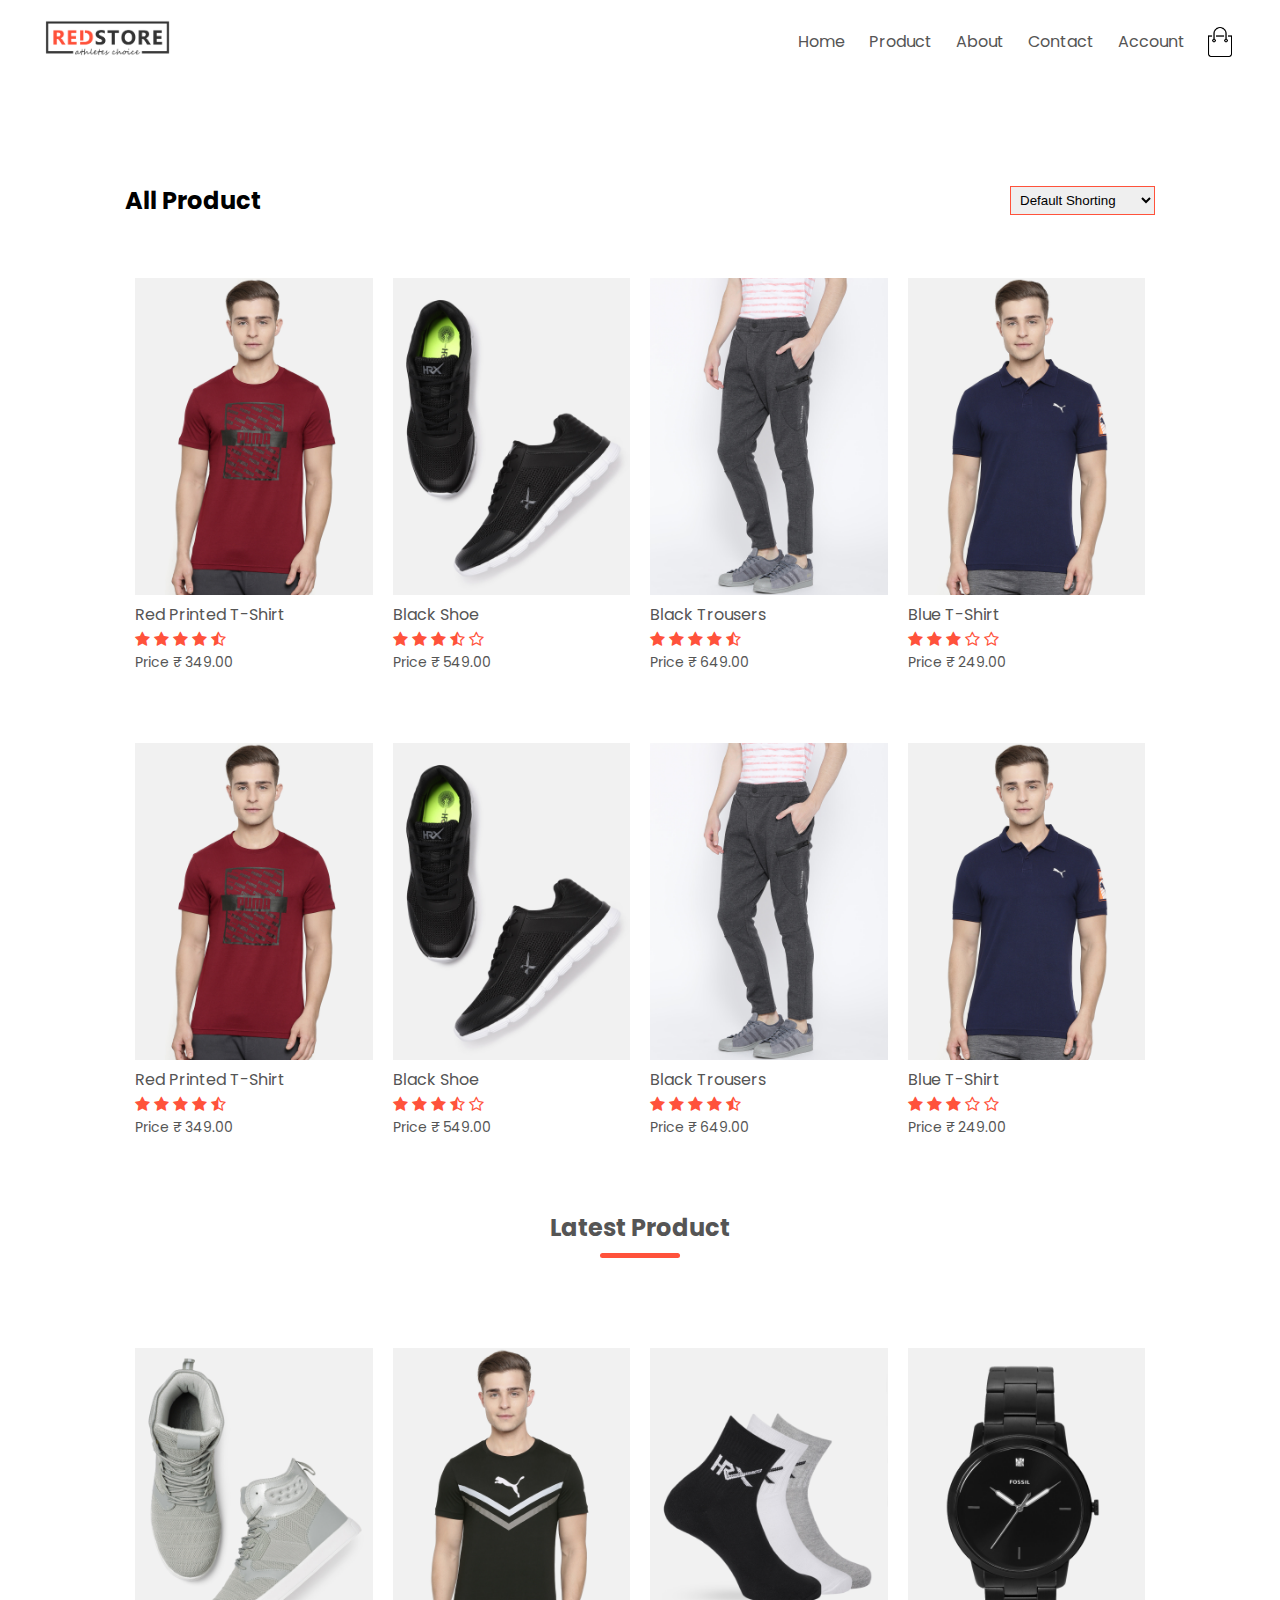
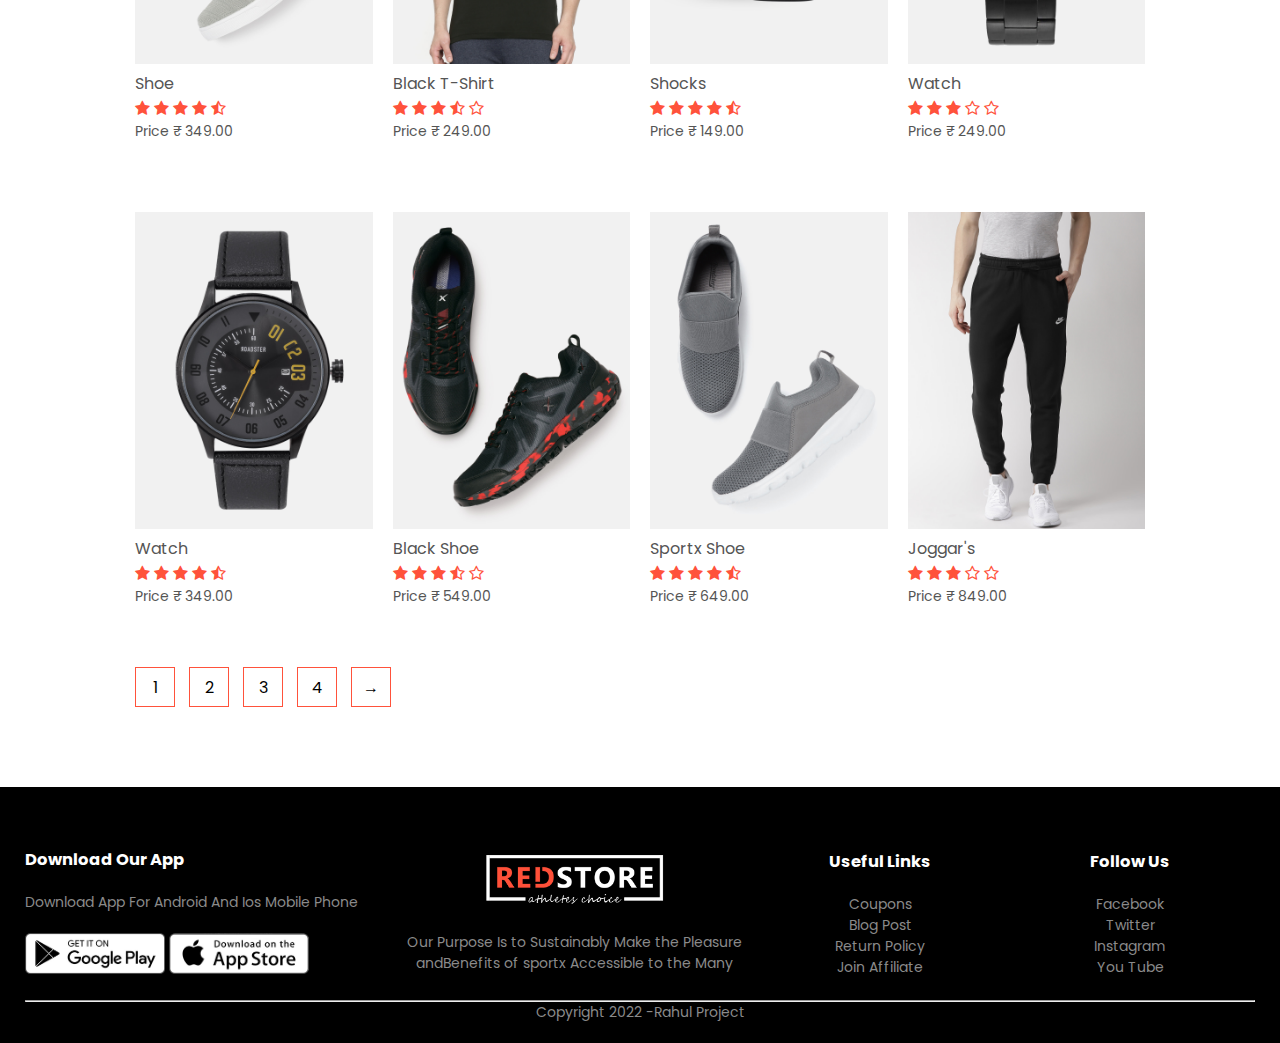
<file: products.html>
<!DOCTYPE html>
<html lang="en">
<head>
    <meta charset="UTF-8">
    <meta name="viewport" content="width=device-width, intial-scale=1.0">
    <meta http-equiv="X-UA-Compatible" content="IE=edge">
    <meta name="viewport" content="width=device-width, initial-scale=1.0">
    <title>Product Details | Ecommerce Website Design</title>
    <link rel="stylesheet" href="style.css">
    <link href="https://fonts.googleapis.com/css2?family=Poppins:wght@200;300;500;600;700&display=swap" rel="stylesheet">
    <link rel="stylesheet" href ="https://stackpath.bootstrapcdn.com/font-awesome/4.7.0/css/font-awesome.min.css">
     
</head>
<body>
    <div class="container">
        <div class="navbar">
            <div class="logo">
                <img src="logo.png" width="125px">
            </div>

            <nav>
                <ul id="MenuItems">
                    <l1><a href="">Home</a> </l1>
                    <l1><a href="">Product</a> </l1>
                    <l1><a href="">About</a> </l1>
                    <l1><a href="">Contact</a> </l1>
                    <l1><a href="">Account</a> </l1>
                </ul>
            </nav>
            <img src="cart.png" width="30px" height="30px">
            <img src="menu.png" class="menu-icon" onclick="menutoggle()">

        </div>
    </div>

    <div class="small-container">
    <div class="row row-2" >
        <h2>All Product</h2>
        <select>
            <option>Default Shorting</option>
            <option>Short by Price</option>
            <option>Short by Popularity</option>
            <option>Short by Rating</option>
            <option>Short by Sale</option>
        </select>
    </div>
           <div class="row">
               <div class="col-4">
                   <a href="product detail.html"><img src="product-1.jpg"></a>
                   <a href="product detail.html"><h4>Red Printed T-Shirt</h4></a>
                    <div class="ratting">
                        <i class="fa fa-star"></i>
                        <i class="fa fa-star"></i>
                        <i class="fa fa-star"></i>
                        <i class="fa fa-star"></i>
                        <i class="fa fa-star-half-o"></i>
                    </div>
                   <p>Price &#x20b9; 349.00</p>
               </div>
               <div class="col-4">
                <img src="product-2.jpg">
                <h4>Black Shoe</h4>
                 <div class="ratting">
                     <i class="fa fa-star"></i>
                     <i class="fa fa-star"></i>
                     <i class="fa fa-star"></i>
                     <i class="fa fa-star-half-o"></i>
                     <i class="fa fa-star-o"></i>
                 </div>
                <p>Price &#x20b9; 549.00</p>
            </div>
            <div class="col-4">
                <img src="product-3.jpg">
                <h4>Black Trousers</h4>
                 <div class="ratting">
                     <i class="fa fa-star"></i>
                     <i class="fa fa-star"></i>
                     <i class="fa fa-star"></i>
                     <i class="fa fa-star"></i>
                     <i class="fa fa-star-half-o"></i>
                 </div>
                <p>Price &#x20b9; 649.00</p>
            </div>
            <div class="col-4">
                <img src="product-4.jpg">
                <h4>Blue T-Shirt</h4>
                 <div class="ratting">
                     <i class="fa fa-star"></i>
                     <i class="fa fa-star"></i>
                     <i class="fa fa-star"></i>
                     <i class="fa fa-star-o"></i>
                     <i class="fa fa-star-o"></i>
                 </div>
                <p>Price &#x20b9; 249.00</p>
            </div>
           </div>
           <div class="row">
            <div class="col-4">
                <img src="product-1.jpg">
                <h4>Red Printed T-Shirt</h4>
                 <div class="ratting">
                     <i class="fa fa-star"></i>
                     <i class="fa fa-star"></i>
                     <i class="fa fa-star"></i>
                     <i class="fa fa-star"></i>
                     <i class="fa fa-star-half-o"></i>
                 </div>
                <p>Price &#x20b9; 349.00</p>
            </div>
            <div class="col-4">
             <img src="product-2.jpg">
             <h4>Black Shoe</h4>
              <div class="ratting">
                  <i class="fa fa-star"></i>
                  <i class="fa fa-star"></i>
                  <i class="fa fa-star"></i>
                  <i class="fa fa-star-half-o"></i>
                  <i class="fa fa-star-o"></i>
              </div>
             <p>Price &#x20b9; 549.00</p>
         </div>
         <div class="col-4">
             <img src="product-3.jpg">
             <h4>Black Trousers</h4>
              <div class="ratting">
                  <i class="fa fa-star"></i>
                  <i class="fa fa-star"></i>
                  <i class="fa fa-star"></i>
                  <i class="fa fa-star"></i>
                  <i class="fa fa-star-half-o"></i>
              </div>
             <p>Price &#x20b9; 649.00</p>
         </div>
         <div class="col-4">
             <img src="product-4.jpg">
             <h4>Blue T-Shirt</h4>
              <div class="ratting">
                  <i class="fa fa-star"></i>
                  <i class="fa fa-star"></i>
                  <i class="fa fa-star"></i>
                  <i class="fa fa-star-o"></i>
                  <i class="fa fa-star-o"></i>
              </div>
             <p>Price &#x20b9; 249.00</p>
         </div>
        </div>
        <h2 class="title">Latest Product</h2>
        <div class="row">
         <div class="col-4">
             <img src="product-5.jpg">
             <h4>Shoe</h4>
              <div class="ratting">
                  <i class="fa fa-star"></i>
                  <i class="fa fa-star"></i>
                  <i class="fa fa-star"></i>
                  <i class="fa fa-star"></i>
                  <i class="fa fa-star-half-o"></i>
              </div>
             <p>Price &#x20b9; 349.00</p>
         </div>
         <div class="col-4">
          <img src="product-6.jpg">
          <h4>Black T-Shirt</h4>
           <div class="ratting">
               <i class="fa fa-star"></i>
               <i class="fa fa-star"></i>
               <i class="fa fa-star"></i>
               <i class="fa fa-star-half-o"></i>
               <i class="fa fa-star-o"></i>
           </div>
          <p>Price &#x20b9; 249.00</p>
      </div>
      <div class="col-4">
          <img src="product-7.jpg">
          <h4>Shocks</h4>
           <div class="ratting">
               <i class="fa fa-star"></i>
               <i class="fa fa-star"></i>
               <i class="fa fa-star"></i>
               <i class="fa fa-star"></i>
               <i class="fa fa-star-half-o"></i>
           </div>
          <p>Price &#x20b9; 149.00</p>
      </div>
      <div class="col-4">
          <img src="product-8.jpg">
          <h4>Watch</h4>
           <div class="ratting">
               <i class="fa fa-star"></i>
               <i class="fa fa-star"></i>
               <i class="fa fa-star"></i>
               <i class="fa fa-star-o"></i>
               <i class="fa fa-star-o"></i>
           </div>
          <p>Price &#x20b9; 249.00</p>
      </div>
     </div>
     <div class="row">
         <div class="col-4">
             <img src="product-9.jpg">
             <h4>Watch</h4>
              <div class="ratting">
                  <i class="fa fa-star"></i>
                  <i class="fa fa-star"></i>
                  <i class="fa fa-star"></i>
                  <i class="fa fa-star"></i>
                  <i class="fa fa-star-half-o"></i>
              </div>
             <p>Price &#x20b9; 349.00</p>
         </div>
         <div class="col-4">
          <img src="product-10.jpg">
          <h4>Black Shoe</h4>
           <div class="ratting">
               <i class="fa fa-star"></i>
               <i class="fa fa-star"></i>
               <i class="fa fa-star"></i>
               <i class="fa fa-star-half-o"></i>
               <i class="fa fa-star-o"></i>
           </div>
          <p>Price &#x20b9; 549.00</p>
      </div>
      <div class="col-4">
          <img src="product-11.jpg">
          <h4>Sportx Shoe</h4>
           <div class="ratting">
               <i class="fa fa-star"></i>
               <i class="fa fa-star"></i>
               <i class="fa fa-star"></i>
               <i class="fa fa-star"></i>
               <i class="fa fa-star-half-o"></i>
           </div>
          <p>Price &#x20b9; 649.00</p>
      </div>
      <div class="col-4">
          <img src="product-12.jpg">
          <h4>Joggar's</h4>
           <div class="ratting">
               <i class="fa fa-star"></i>
               <i class="fa fa-star"></i>
               <i class="fa fa-star"></i>
               <i class="fa fa-star-o"></i>
               <i class="fa fa-star-o"></i>
           </div>
          <p>Price &#x20b9; 849.00</p>
      </div>
     </div>
     <div class="page-btn">
        <span>1</span>
        <span>2</span>
        <span>3</span>
        <span>4</span>
        <span>&#8594;</span>
    </div>
     </div>
    


<!-----footer------->
<div class="footer">
    <div class="container">
        <div class="row">
            <div class="footer-col-1">
                <h3>Download Our App</h3>
                <p>Download App For Android And Ios Mobile Phone</p>
                <div class="app-logo">
                    <img src="play-store.png">
                    <img src="app-store.png">
                </div>
            </div>
            <div class="footer-col-2">
                <img src="logo-white.png">
                <p>Our Purpose Is to Sustainably Make the Pleasure 
                    andBenefits of sportx Accessible to the Many</p>
            </div>
            <div class="footer-col-3">
                <h3>Useful Links</h3>
                <ul>
                    <li>Coupons</li>
                    <li>Blog Post</li>
                    <li>Return Policy</li>
                    <li>Join Affiliate</li>
                </ul>
            </div>
            <div class="footer-col-4">
                <h3>Follow Us</h3>
                <ul>
                    <li>Facebook</li>
                    <li>Twitter</li>
                    <li>Instagram</li>
                    <li>You Tube</li>
                </ul>
                
            </div>
        </div>
        <hr>
        <p class="copyright">Copyright 2022 -Rahul Project </p>
    </div>
</div>

<!-------js for toggle menu------->
<script>
    var MenuItems= document.getElementById("MenuItems")

    MenuItems.style.maxHeight = "0px";


    function menutoggle(){
        if (MenuItems.style.maxHeight =="0px")
        {
            MenuItems.style.maxHeight="200px";  
        }
        else
        {
            MenuItems.style.maxHeight="0px";
        }
    }
</script>

</body>
</html>
</file>
<file: style.css>
*{
    margin: 0;
    padding: 0;
    box-sizing: border-box;

}
body{
    font-family: 'Poppins', sans-serif;
}
.navbar{
    display: flex;
    align-items: center;
    padding:20px; 
}
nav{
    flex: 1;
    text-align: right;

}
nav ul{
    display: inline-block;
    list-style-type: none;
}
nav ul l1{
    display: inline-block;
    margin-right: 20px;
}
a{
    text-decoration: none;
    color: #555;
}
p{
    color:#555;
}
.container{
    max-width: 1300px;
    margin: auto;
    padding-left:25px;
    padding-right: 25px; 
}
.row{
    display: flex;
    align-items: center;
    flex-wrap: wrap;
    justify-content: space-around;
}
.col-2{
    flex-basis: 50%;
    min-width: 300px;
}
.col-2 img{
    max-width: 100%;
    padding:50px 0;
}
.col-2 h1{
    font-size: 50px;
    line-height: 60px;
    margin: 25px 0;
}
.btn{
    display: inline-block;
    background: #ff523b;
    color:#fff;
    padding: 8px 30px; 
    margin: 30px 0; 
    border-radius: 30px;
    transition: background 0.5s;
}
.btn:hover{
    background: #563434;
}
.header{
    background: radial-gradient(#fff,#ffd6d6);
}
.header .row{
    margin-top: 70px;

}
.categories{
    margin:70px 0;
}
.col-3{
    flex-basis: 30%;
    min-width: 250px;
    margin-bottom: 30px;
}
.col-3 img{
    width: 100%; 
}
.small-container{
    max-width: 1080px;
    margin: auto;
    padding-left: 25px;
    padding-right: 25px;
}
.col-4{
    flex-basis: 25%;
    padding: 10px;
    min-width: 200px;
    margin-bottom: 50px;
    transition: tranform 0.5s;
}
.col-4 img{
    width:100%;
}
.title{
    text-align: center;
    margin: 0 auto 80px;
    position: relative;
    line-height: 60px;
    color:#555;
}
.title::after{
content: '' ;
background: #ff523b;
width: 80px;
height: 5px; 
border-radius: 5px;
position: absolute;
bottom: 0;
left: 50%;
transform: translate(-50%);
}
h4{
    color:#555; 
    font-weight: normal;
}
.col-4 p{
    font-size: 14px;
}

.ratting .fa{
    color:#ff523b;
}
.col-4:hover{
    transform: translateY(-5px) ;

}
.offer{
    background: radial-gradient(#fff,#ffd6d6);
    margin-top: 80px;
    padding: 30px 0;
}
.col-2 .offer-img{
    padding: 60px;
}
small{
    color:#555;
}

/*-------testimonal---------*/ 
.testimonial{
    padding-top: 100px;

}
.testimonial .col-3{
     text-align: center;
     padding :40px 20px;
     box-shadow: 0 0 20px 0px rgba(0,0,0,0.1);
     cursor: pointer;
     transition:  transform 0.5s;
}
.testimonial .col-3 img{
    width:50px;
    margin-top: 20px;
    border-radius: 50px;
}
.testimonial .col-3:hover{
   transform: translateY(-10px); 
}
.fa.fa-quote-left{
    font-size: 34px;
    color: #ff523b; 
}
.col-3 p{
    font-size: 12px;
    margin: 12px 0;
    color: #777;
}
.testimonial .col-3 h3{
    font-weight: 600;
    color:#555;
    font-size:16px;
}

/*------brands------*/
.brands{
    margin: 100px auto;
}
.col-5{
    width: 160px;
}
.col-5 img{
    width: 100%;
    cursor: pointer;
    filter: grayscale(100%);

}
.col-5 img:hover{
    filter: grayscale(0%);
}


/*---footer----*/
.footer{
    background: #000;
    color:#8a8a8a; 
    font-size: 14px;
    padding: 60px 0 20px;

}
.footer p{
    color:#8a8a8a;
}
.footer h3{
    color:#fff;
    margin-bottom: 20px;
}
.footer-col-1, .footer-col-2, .footer-col-3, .footer-col-4{
    min-width: 250px;
    margin-bottom: 20px;

}
.footer-col-1{
    flex-basis: 30%;
}
.footer-col-2{
    flex:1;
    text-align: center;
}
.footer-col-2 img{
    width: 180px;
    margin-bottom: 20px;
}
.footer-col-3, .footer-col-4{
      flex-basis: 12%;
      text-align: center;

}
ul{
    list-style-type: none;
}

.app-logo{
    margin-top: 20px;
}
.app-logo img{
    width:140px;
}
.footer he{
    border:none;
    background: #b5b5b5;
    height: 1px;
    margin:20px 0;


}
.copyright{
    text-align:center;
}
.menu-icon{
    width:28px;
    margin-left: 20px;
    display: none;
}
/*----------media query for menu--------*/
@media only screen and (max-width:800px){
    nav ul{
        position: absolute;
        top:70px; 
        left:0; 
        background:#333;
        width:100%; 
        overflow: hidden;
        transition: max-height 0.5s;
    }
    nav ul l1{
        display: block;
        margin-right: 50px;
        margin-top: 10px;
        margin-bottom: 10px;
    }
    nav ul li a{
        color:#fff;
    }
    .menu-icon{
        display: block;
        cursor: pointer;
    }

    
}
/*--------alll product-----*/
.row-2{
    justify-content: space-between;
    margin:  100px auto 50px;
}
select{
    border: 1px solid #ff523b; 
    padding: 5px;
}
select:focus{
    outline: none;
}
.page-btn{
    margin: 0 auto 80px;
}
.page-btn span{
    display: inline-block;
    border: 1px solid #ff523b;
    margin-left: 10px;
    width:40px;
    height:40px;
    text-align:center;
    line-height: 40px;
    cursor: pointer;
    transition: transform 0.5s;

}
.page-btn span:hover{
    background: #ff523b;
    color:white;
}


/*-------media query for less than 600 screen size----- */ 

@media only screen and (max-width:600px){
    .row{
        text-align: center;
    }
    .col-2, .col-3 , .col-4{
       flex-basis: 100%;
    }
    .single-product .row{
        text-align: left;
    }
    .single-product .col-2{
        padding: 20px 0;
    }
    .single-product h1{
        font-size: 26px;
        line-height: 32px;
    }
    .cart-info p{
        display: none;
    }
}



/*----single product -----*/
.single-product{
    margin-top: 80px;

}
.single-product .col-2 img{
    padding: 0;

}
.single-product .col-2{
    padding: 20px;
}
.single-product h4{
    margin:20px 0;
    font-size: 22px;
    font-weight: bold;
}.single-product select{
    display: block;
    padding: 10px;
    margin-top: 20px;
}
.single-product input{
    width: 50px;
    height: 40px;
    padding-left: 10px;
    font-size: 20px;
    margin-right: 10px;
    border: 1px solid;
}
input:focus{
    outline: none;
}
.single-product .fa{
    color:#ff523b; 
    margin-left: 10px;
}
.small-img-row{
    display: flex;
    justify-content: space-between;
}
.small-img-col{
    flex-basis: 24%;
    cursor: pointer;
}





/*--cart Items------*/

.cart-page{
    margin: 80px auto;
}
table{
    width:100%;
    border-collapse:collapse;
}

.cart-info{
    display: flex;
    flex-wrap: wrap;
}
th{
    text-align: left;
    padding: 5px;
    color:#fff;
    background: #ff523b;
    font-weight: normal;
}
td{
    padding: 10px 5px;

}
td input{
    width:40px;
    height:30px;
    padding:5px;
}
td a{
    color: #ff523b;
    font-size: 12px;

}
td img{
    width: 80px;
    height: 80px;
    margin-right: 10px;
}

.total-price{
    display: flex;
    justify-content: flex-end;
}
.total-price table{
    border-top: 3px solid #ff523b;
    width:100%;
    max-width: 400px;
}

td:last-child{
    text-align: right;
}
th:last-child{
    text-align: right;
}



/*-----account-page----*/
.account-page{
   padding: 50px 0;
   background:radial-gradient(#fff,#ffd6d6); 
}
.form-container{
    background: #fff;
    width: 300px;
    height: 400px;
    position: relative;
    text-align: center;
    padding: 20px 0;
    margin: auto;
    box-shadow: 0 0 20px 0 rgba(0,0,0,0.1);
    overflow: hidden;

}

.form-container span{
    font-weight: bold;
    padding: 0 10px;
    color:#555;
    cursor:pointer;
    width: 100px;
    display: inline-block;
}
.form-btn{
    display: inline-block;
}
.form-container form{
    max-width: 300px;
    padding: 0 20px;
    position: absolute;
    top:130px;
    transition: transform 1s;
}
form input{
    width: 100%;
    height:30px;
    margin:10px 0;
    padding:0 10px; 
    border: 1px solid #ccc;
}
form .btn{
    width: 100%;
    border: none;
    cursor: pointer;
    margin: 10px 0;

}
form.btn:focus{
    outline: none;
}
#LoginForm{
    left: -300px;
}
#RegForm{
    left:0;
}
form a{
    font-size: 12px;
}
#Indicator{
    width: 100px;
    border: none;
    background: #ff523b;
    height: 3px;
    margin-top: 8px;
    transform: translateX(-200px);

}



/*------About ------*/
.about-page{
    padding: 50px 0;
    background:radial-gradient(#fff,#ffd6d6); 
}
.col-2 h3{
    text-align: center;
}

#Indicator-about{
    width: 150px;
    border: none;
    background: #ff523b;
    height: 6px;
    margin-top: 8px;
    margin-left: 235px;
    margin-bottom: 10px;
}
</file>
